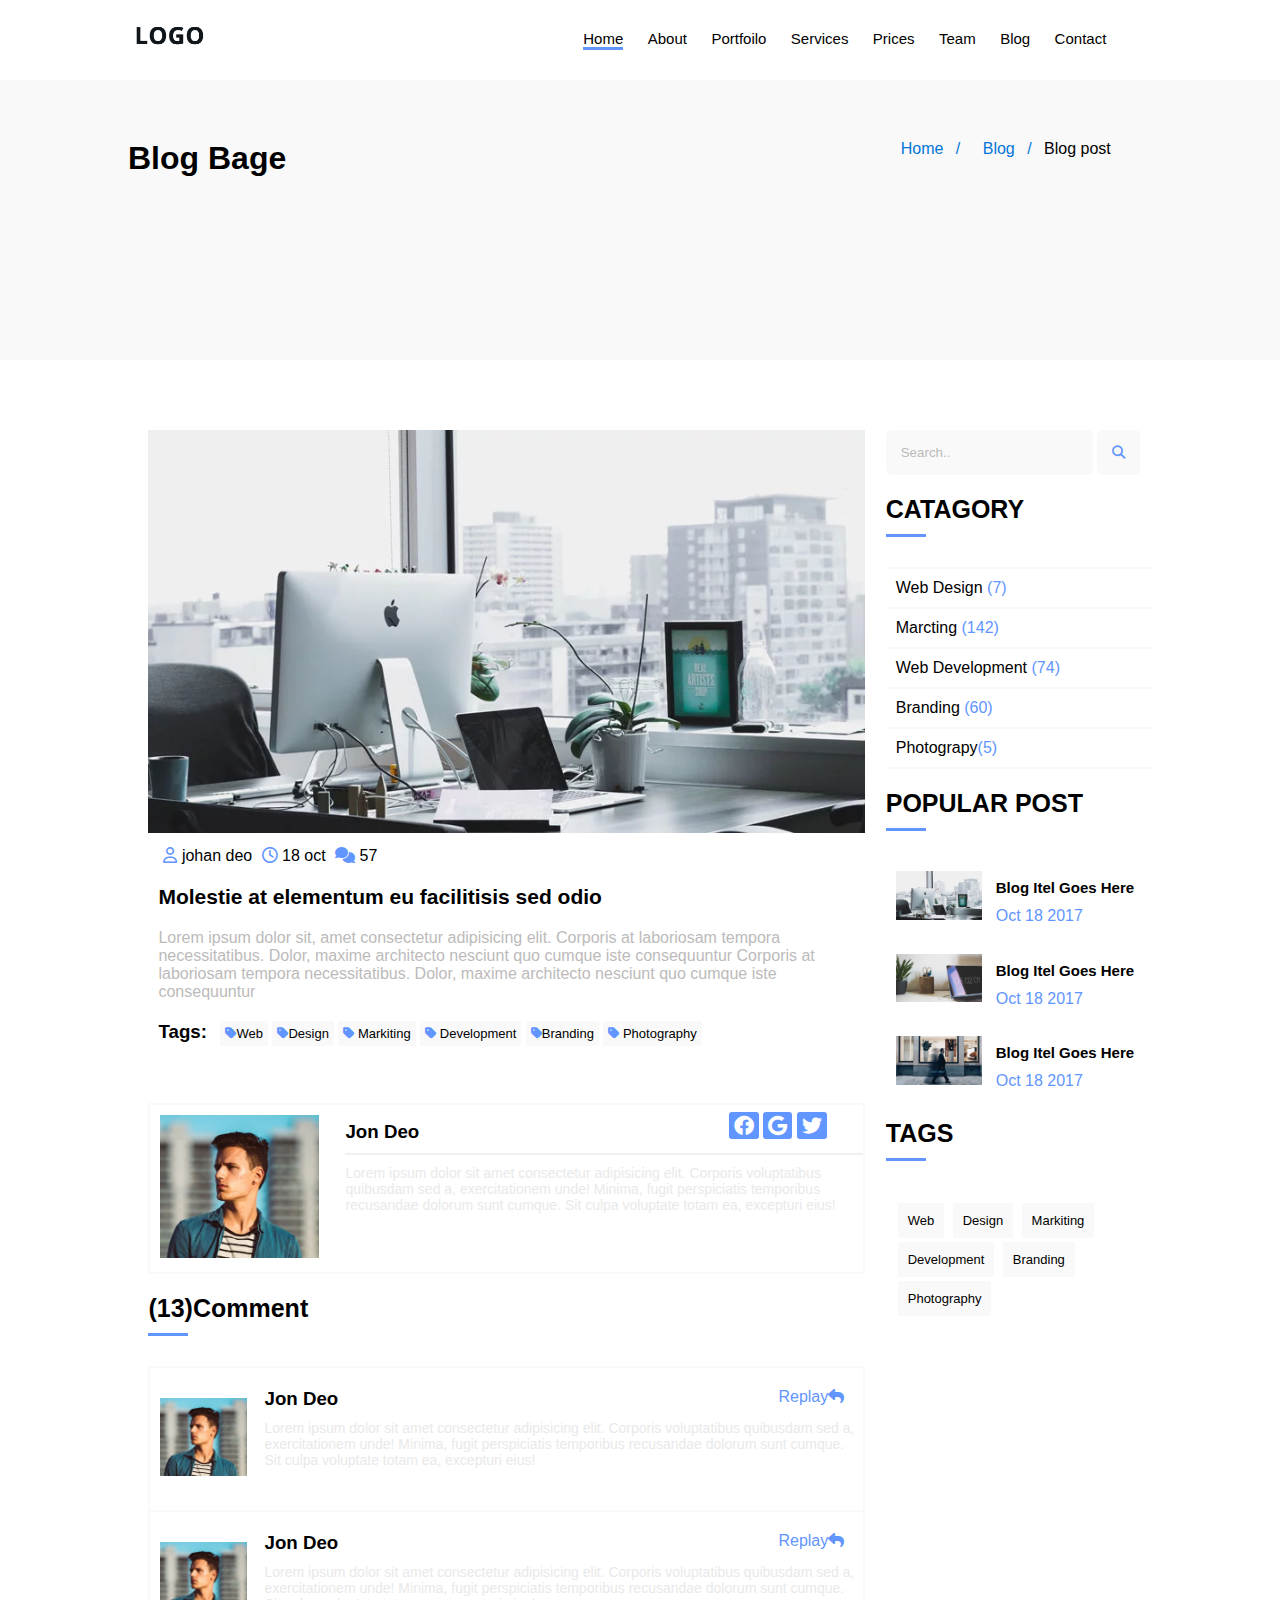
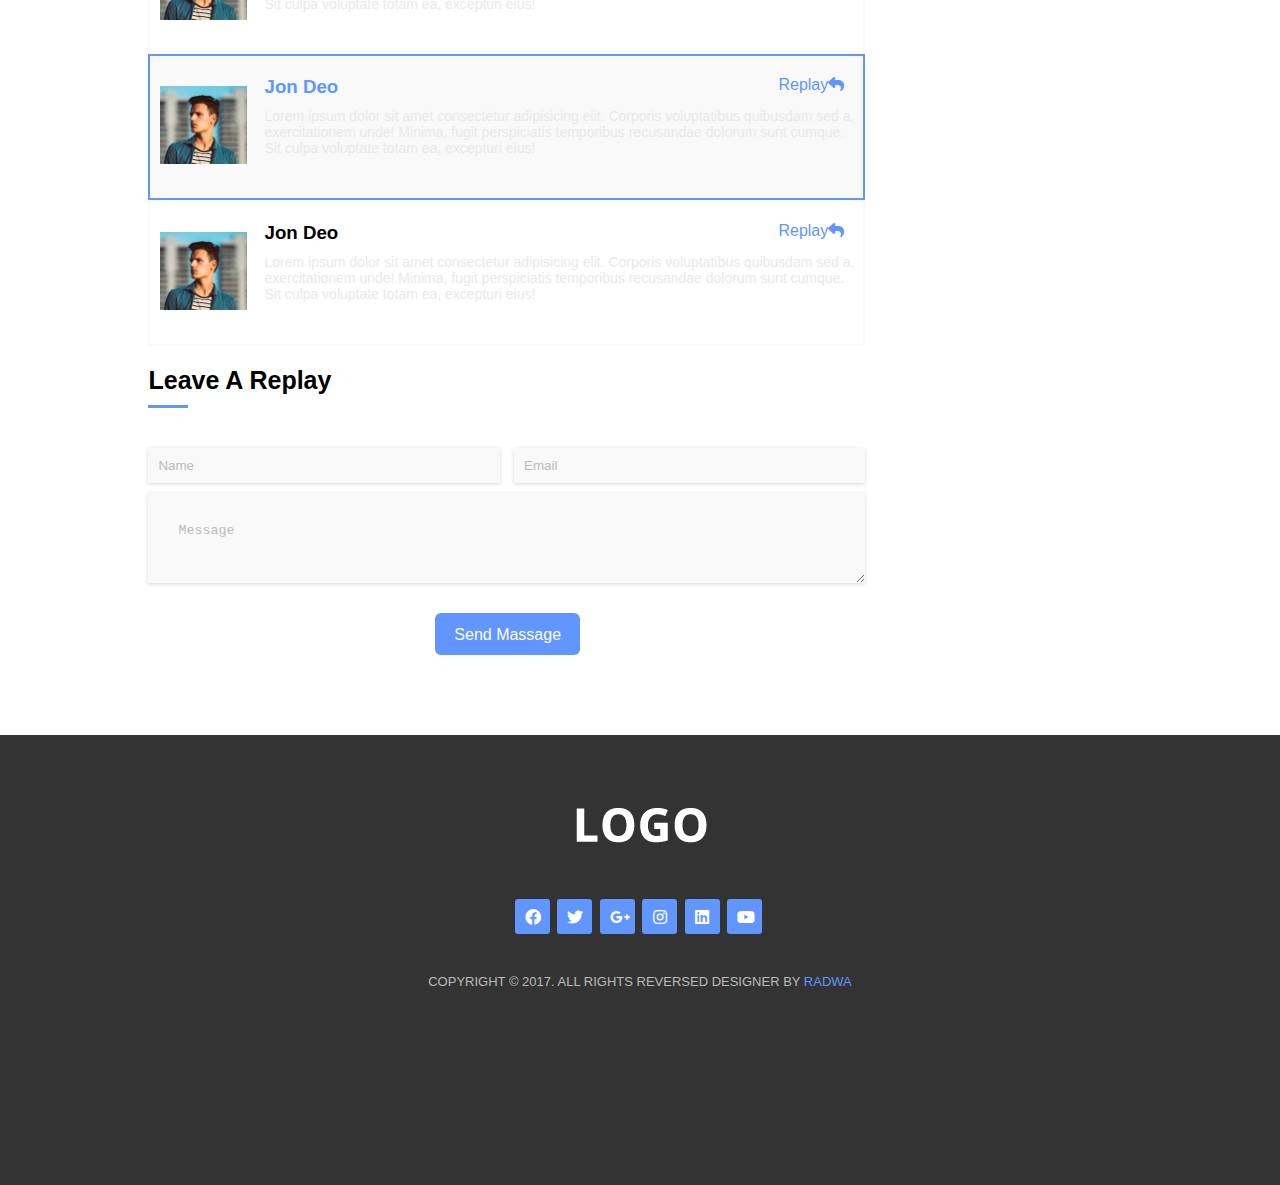
<file: index1.html>
<!DOCTYPE html>
<html lang="en">
<head>
    <meta charset="UTF-8">
    <meta http-equiv="X-UA-Compatible" content="IE=edge">
    <meta name="viewport" content="width=device-width, initial-scale=1.0">
    <title>Document</title>
    <link href="CSS/all.min.css" rel="stylesheet">
    <link href="CSS/style.css" rel="stylesheet">
    <link rel="preconnect" href="https://fonts.googleapis.com">
    <link rel="preconnect" href="https://fonts.gstatic.com" crossorigin>
    <link href="https://fonts.googleapis.com/css2?family=Monoton&family=Open+Sans&display=swap" rel="stylesheet">
</head>
<body>
     <!-- Start Header -->
     <div class="header header-blog">
        <div class="container">
        <div class="logo"><img  src="images/logo.webp" ></div>
        <div class="nav nav-blog">
            <ul>
                <li ><a class="active" href="#">Home</a></li>
                <li><a href="#">About</a></li>
                <li><a href="#">Portfoilo</a></li>
                <li><a href="#">Services</a></li>
                <li><a href="#">Prices</a></li>
                <li><a href="#">Team</a></li>
                <li class="drowdowen">
                    <a href="index.html">Blog</a>
                    <ul class="drop_mneu">
                        <li><a href="#">Blog post</a></li>
                    </ul>
                </li>
                <li><a href="#">Contact</a></li>
            </ul>
         </div>
         <div class="clear"></div>
    </div>
     </div>
<!-- End Header -->
<!-- Start BreadCrumb -->
<div class="breadcrumb ptb-y">
    <div class="container">
        <div class="breadcrumb-titel">
            <h1>blog bage</h1>
        </div>
        <div class="breadcrumb-list">
            <ul >
           
                <li><a href="#">Home</a></li>
                <li><a href="#">Blog</a></li>
                <li>Blog post</li>
              </ul>
        </div>
        <div class="clear"></div>
    
    </div>
</div>
  <!-- End BreadCrumb  -->
  <!-- Start BlogPost -->
<div class="blogpost ">
    <div class="container">
        <div class="blogpost-item mlr">
           <div class="blogpost-item-image">
             <img src="images/blog/blog1.webp">
           </div>
           <div class="blog-item-list">
            <ul>
                <li><i class="fa-regular fa-user"></i> johan deo</li>
                <li><i class="fa-regular fa-clock"></i> 18 oct</li>
                <li><i class="fa-solid fa-comments"></i> 57</li>
            </ul>
        </div>
        <h2 class="blog-item-titel">Molestie at elementum eu facilitisis sed odio</h2>
        <p class="blog-item-desc">Lorem ipsum dolor sit, amet consectetur adipisicing elit. 
                Corporis at laboriosam tempora necessitatibus. Dolor, maxime architecto 
                nesciunt quo cumque iste consequuntur Corporis at laboriosam tempora necessitatibus. Dolor, maxime architecto 
                nesciunt quo cumque iste consequuntur 
        </p>
        <div class="blogpost-item-tags">
            <h3>tags:</h3>
            <div class="blog-item-list  tags">
            <ul >
                <li><i class="fa-solid fa-tag"></i>web</li>
                <li><i class="fa-solid fa-tag"></i>design</li>
                <li><i class="fa-solid fa-tag"></i> markiting</li>
                <li><i class="fa-solid fa-tag"></i> development</li>
                <li><i class="fa-solid fa-tag"></i>branding</li>
                <li><i class="fa-solid fa-tag"></i> photography</li>
            </ul>
            </div>
        </div>
        <div class="blogpost-item-poster">
             <div class="blogpost-item-poster-image">
                <img src="images/team/team1.webp">
             </div>
             <div class="blogpost-item-poster-info">
               <h3>jon deo</h3>
               <div class="blogpost-item-poster-social">
                <a href="#"><i class="fa-brands fa-facebook fa-lg"></i></a>
                 <a href="#"><i class="fa-brands fa-google fa-lg"></i></a>
                 <a href="#"><i class="fa-brands fa-twitter fa-lg"></i></a>
               </div>
               <div class="blogpost-item-poster-line"></div>
               <p >Lorem ipsum dolor sit amet consectetur adipisicing 
                elit. Corporis voluptatibus quibusdam sed a, exercitationem unde! Minima,
                 fugit perspiciatis temporibus recusandae dolorum 
                sunt cumque. Sit culpa voluptate totam ea, excepturi eius!</p>
             </div>
        </div>
        <h3 class="blogpost-header">(13)comment</h3>
        <span class="blogpost-header-line"></span>
        <div class="blogpost-item-comment-poster">
            <div class="blogpost-item-poster-image">
                <img src="images/team/team1.webp">
             </div>
             <div class="blogpost-item-poster-info">
               <h3>jon deo</h3>
               <div class="blogpost-item-poster-comment-replay">
                <a href="#">replay<i class="fa-solid fa-reply"></i></a>
               </div>
               
               <p >Lorem ipsum dolor sit amet consectetur adipisicing 
                elit. Corporis voluptatibus quibusdam sed a, exercitationem unde! Minima,
                 fugit perspiciatis temporibus recusandae dolorum 
                sunt cumque. Sit culpa voluptate totam ea, excepturi eius!</p>
             </div>
            
        </div>
        <div class="blogpost-item-comment-poster">
            <div class="blogpost-item-poster-image">
                <img src="images/team/team1.webp">
             </div>
             <div class="blogpost-item-poster-info">
               <h3>jon deo</h3>
               <div class="blogpost-item-poster-comment-replay">
                <a href="#">replay<i class="fa-solid fa-reply"></i></a>
               </div>
               
               <p >Lorem ipsum dolor sit amet consectetur adipisicing 
                elit. Corporis voluptatibus quibusdam sed a, exercitationem unde! Minima,
                 fugit perspiciatis temporibus recusandae dolorum 
                sunt cumque. Sit culpa voluptate totam ea, excepturi eius!</p>
             </div>
             
        </div>
        <div class="blogpost-item-comment-poster active">
            <div class="blogpost-item-poster-image">
                <img src="images/team/team1.webp">
             </div>
             <div class="blogpost-item-poster-info">
               <h3>jon deo</h3>
               <div class="blogpost-item-poster-comment-replay">
                <a href="#">replay<i class="fa-solid fa-reply"></i></a>
               </div>
               
               <p >Lorem ipsum dolor sit amet consectetur adipisicing 
                elit. Corporis voluptatibus quibusdam sed a, exercitationem unde! Minima,
                 fugit perspiciatis temporibus recusandae dolorum 
                sunt cumque. Sit culpa voluptate totam ea, excepturi eius!</p>
             </div>
             <!-- <div class="blogpost-item-poster-comment-line"></div> -->
        </div>
        <div class="blogpost-item-comment-poster border">
            <div class="blogpost-item-poster-image">
                <img src="images/team/team1.webp">
             </div>
             <div class="blogpost-item-poster-info">
               <h3>jon deo</h3>
               <div class="blogpost-item-poster-comment-replay">
                <a href="#">replay<i class="fa-solid fa-reply"></i></a>
               </div>
               
               <p >Lorem ipsum dolor sit amet consectetur adipisicing 
                elit. Corporis voluptatibus quibusdam sed a, exercitationem unde! Minima,
                 fugit perspiciatis temporibus recusandae dolorum 
                sunt cumque. Sit culpa voluptate totam ea, excepturi eius!</p>
             </div>
             
        </div>
        <h3 class="blogpost-header">leave a replay</h3>
        <span class="blogpost-header-line"></span>
        <div class="contact-form">
            <form  method="post">
                    <input type="text" id="name" name="user_name" placeholder="Name" />         
                    <input type="email" id="mail" name="user_email" placeholder="Email"/>
                    <textarea id="msg" name="user_message" placeholder="Message"></textarea>
                    <button class="btn btn-send hover_opicity "> send massage</button>
              </form>
        </div>
        </div>
        <div class="blogpost-search">
                <div class="search-container">
                  <form >
                    <input type="text" placeholder="Search.." name="search" class="search">
                    <button type="submit" class="btn-search"><i class="fa fa-search" class="btn-search"></i></button>
                  </form>
                 </div>
                 <h3 class="blogpost-header"style="text-transform: uppercase;">catagory</h3>
                 <span class="blogpost-header-line"></span>  
                 <div class="blogpost-search-catagory">
                    <ul>
                        <li>web design <span class="num">(7)</span></li>
                        <li>marcting <span class="num">(142)</span></li>
                        <li>web development <span class="num">(74)</span></li>
                        <li>branding <span class="num">(60)</span></li>
                        <li class="border-bom ">photograpy<span class="num">(5)</span></li>
                    </ul>
                 </div>  
                 <h3 class="blogpost-header" style="text-transform: uppercase;">popular post</h3>
                 <span class="blogpost-header-line"></span>
                 <div class="blogpost-search-poster-image">
                 <div class="blogpost-item-poster-image">
                    <img src="images/blog/blog1.webp">
                 </div>
                 <div class="blogpost-item-poster-info">
                   <h3>blog itel goes here</h3>
                   
                   <span>oct 18 2017</span>
                 </div>
                 </div>
                 <div class="blogpost-search-poster-image">
                    <div class="blogpost-item-poster-image">
                       <img src="images/blog/blog2.webp">
                    </div>
                    <div class="blogpost-item-poster-info">
                      <h3>blog itel goes here</h3>
                      
                      <span>oct 18 2017</span>
                    </div>
                 </div>
                 <div class="blogpost-search-poster-image">
                    <div class="blogpost-item-poster-image">
                       <img src="images/blog/blog3.webp">
                    </div>
                    <div class="blogpost-item-poster-info">
                      <h3>blog itel goes here</h3>
                      
                      <span>oct 18 2017</span>
                    </div>
                </div>
                <h3 class="blogpost-header" style="text-transform: uppercase;">tags</h3>
                 <span class="blogpost-header-line"></span>
                 
                    <div class="blog-item-list  tags">
                    <ul >
                        <li>web</li>
                        <li>design</li>
                        <li> markiting</li>
                        <li> development</li>
                        <li>branding</li>
                        <li> photography</li>
                    </ul>
                    </div>
                
        </div>
       
        <div class="clear"></div>
    
    </div>
    <div class="footer">
        <div class="footer-item"> 
         <div class="footer-image">
            <img src="images/logo-alt.webp"> 
         </div>
         <div class="footer-icon">
            <i class="fa-brands fa-facebook"></i>
            <i class="fa-brands fa-twitter"></i>
            <i class="fa-brands fa-google-plus-g"></i>
            <i class="fa-brands fa-instagram"></i>
            <i class="fa-brands fa-linkedin"></i>
            <i class="fa-brands fa-youtube"></i>
        </div>
      <p>copyright &copy; 2017. all rights reversed designer by <span>radwa</span></p>
    
        </div>
</div>
</div>
  <!-- End BlogPost  -->
</body>
</html>
</file>
<file: CSS/style.css>
/* General Header Section */
/* *{
    border: 2px solid red;
} */
:root{
    --mine-color:#6195ff;  
    --scend-color :#333; 
    --mine-color-font:#bcbaba; 
    --scend-color-font:#ffffff; 
}
.section-header h1{
 font-size: 35px;
 text-align: center;
 margin-bottom: 10px;
 text-transform: capitalize;
}
.section-header .line{
    width: 50px;
    height: 5px;
    display: block;
    margin: 0px auto 70px  auto ;
    background-color:var(--mine-color);
}
.blogpost-header{
    font-size: 25px;
    text-align: left;
    margin: 20px 0px 10px 0px;
    text-transform: capitalize;
   }
.blogpost-header-line{
       width: 40px;
       height: 3px;
       display: block;
       margin: 0px 0px 30px 0px; 
       background-color:var(--mine-color);
}
.ptb-y{
 padding: 120px 0px;
}
.ltr-effect{
    position: relative;
}
.ltr-effect::after{
    content: "";
    position: absolute;
    width: 0%;
    height: 100%;
    top: 0px;
    left: 0px;
    background-color: var( --scend-color);
    z-index: -1;
    transition: width 0.5s;
}
.ltb-effect{
    position: relative;
}
.ltb-effect::after{
    content: "";
    position: absolute;
    width: 100%;
    height: 0%;
    top: 0px;
    left: 0px;
    background-color: var( --scend-color);
    z-index: -1;
    transition: height 0.5s;
}
.mlr{
    margin: 0px 2%;
}
.ml{
    margin-left: 10%;
}
.mtb{
    margin: 20px 0px;
}
*{
    margin: 0;
    padding: 0;
    box-sizing: border-box;
}
body{
    font-family: Verdana, Geneva, Tahoma, sans-serif;
}
.header{
    position: fixed;
    top: 0px;
    width: 100%;
    z-index: 2;
}
.container{
    width: 80%;
    margin: auto;
}
.clear{
    clear: both;
}
.logo{
    width: 40%;
    float: left;
}
.logo img{
   width: 20%;
   margin-top: 15px;
}
.nav{
    width: 60%;
    float: left;
    text-align: center;
}
.nav>ul>li{
    list-style-type: none;
    display: inline-block;
    
}
.nav>ul>li>a{
   text-decoration: none;
   color: var(--scend-color-font);
   padding: 30px 10px;
   display: block;
   font-size: 15px;
}

.nav>ul>li>a::after{
    content: "";
    width: 0%;
    display: block;
    height: 3px;
    background-color: var( --mine-color);
    transition: width 2s;
}
.nav>ul>li>a:hover::after{
    width: 100%;
}
.nav>ul>li>a.active::after{
    content: "";
    width: 100%;
    display: block;
    height: 3px;
    background-color: var( --mine-color);
}
.drowdowen{
    position: relative;
}
.drop_mneu{
    position: absolute;
    top: 80%;
    left: -50%;
    width: 100px;
    height: 30px;
    list-style-type: none;
    background-color: var( --mine-color);
    opacity: 0;
    visibility: hidden;
    transition: opacity 2s , visibility 2s ;
}
.drop_mneu a{
    text-decoration: none;
    color:var(--scend-color-font);
    padding: 5px 10px;
    display: block;
    font-size: 15px;
}
.drowdowen:hover .drop_mneu{
    opacity: 1;
    visibility:visible;
}
/* Start Home Section */
.home{
    height: 100vh;
    background-image: url('../images/background/background1.webp');
    background-size: cover;
    background-position: center;
    position: relative;
}
.overlap{
  position: absolute;
  top: 0px;
  background-color: rgba(0, 0, 0, 0.608);
  height: 100vh;
  width: 100%;
}
.home_contant{
    
    position: absolute;
    top: 50%;
    left: 50%;
    transform: translate(-50% ,-50%);
   text-align: center;

}
.title{
    font-size: 45px;
    font-family: 'Open Sans', sans-serif;
    text-transform: uppercase;
    color: var(--scend-color-font);
    font-weight: 900;
}
.sup_title{
    margin: 10px 0px;
    font-size: 16px;
    color: var(--scend-color-font);
    
}
.btn{
    width: 131px;
    height: 42px;
    padding: 13px;
    margin: 10px 3px;
    border: none;
    border-radius: 6px;
    font-size: 16px;
    cursor: pointer;
    transition: opacity 0.5s;
}
.hover_opicity:hover{
   opacity: 0.8;
}
.btn-start{
    color: rgb(0, 0, 0);
   background-color:var(--scend-color-font);
}
.btn-learn{
    color: var(--scend-color-font);
   background-color: var( --mine-color);

}
/* Start About Section */
.about-item{
width: 30%;
float: left;
border: 1px solid #ebebeb;
padding: 50px 20px;
text-align: center;

}
.about-item:hover.ltr-effect::after{
    width: 100%;
}
.about-item:hover .about-item-titel{
    color: var(--scend-color-font);
}
.about-item .icon{
    padding-top: 30px;
    color: var( --mine-color);
}
.about-item-titel{
    padding: 10px 0px;
    text-transform: capitalize;
    color: #000;
    transition: color 0.5s;
}
.about-item-decs{
    padding: 5px 0px 10px 0px;
    color:var( --mine-color-font);
    
}
.about-item-link{
    display: block;
    margin-bottom: 35px;
    text-decoration: none;
    color: var( --mine-color);
    text-transform: capitalize;
}
/* Portfoile Section */
.portfoile{
    background-color: #e9e9e9;
}
.portfoile-item{
    width: 32%;
    float: left;
    position: relative;
    padding: 15px;
    margin-bottom: 30px;
}
.portfoile-item img{
    width: 100%;
}
.portfoile-item:hover .layer-contant {
    opacity: 1;
    visibility:visible;
}
.portfoile-item .layer-contant{
 position: absolute;
 top: 0px;
 left: 0px;
 background-color: rgba(51, 51, 51, 0.658);
 width: 100%;
 height: 100%;
 opacity: 0;
 visibility: hidden;
 transition: opacity 1s,visibility 1s;
}
.layer-contant .layer-info{
    position: absolute;
    top: 50%;
    left: 50%;
    transform: translate(-50%,-50%); 
    text-align: center;
    width:80%;
}
.layer-contant .layer-info-titel{
    display: block;
    padding: 10px;
    text-transform: uppercase;
    color: var( --mine-color);
    position: relative;
    top: 10px;
    transition: top 1s;
}
.layer-contant .layer-info-desc{
    color: var(--scend-color-font);
    padding-bottom: 20px;
    position: relative;
   top: 10px;
   transition: top 1s;
}
.layer-contant .layer-info-icon{
    padding: 20px;
    width: 60px;
    background-color: var( --mine-color) ;
    color: var(--scend-color-font);
   position: relative;
   top: 10px;
   transition: top 1s;
}
.portfoile-item:hover .layer-info-titel,
.portfoile-item:hover .layer-info-desc,
.portfoile-item:hover .layer-info-icon{
    top: 0;
}

/* Services Section */
.services-item{
    width: 32%;
    float: left;
    border: 1px solid #ebebeb;
    position: relative;
    padding: 25px 20px 40px 70px;
    margin-bottom: 20px;
}
.services-item .icon{
    position: absolute;
    top: 35px;
    left: 20px;
    color:var( --mine-color) ;
}
.services-item-titel{
    padding: 10px 0px;
    text-transform: capitalize;
    color: #000;
    font-size: 23px;
    transition: color 0.5s;
}
.services-item-desc{
    padding: 5px 0px 10px 0px;
    color: var( --mine-color-font);
}
.services-item:hover.ltr-effect::after{
    width: 100%;
}
.services-item:hover .services-item-titel{
    color:var(--scend-color-font);
}
/* Offer Section */
.offer{
background-color: #f9f9f9;
}
.offer-item{
    width: 50%;
    float: left;
}
.offer-item .section-header h1{
    text-align: left;
}
.offer-item .line{
  margin: 0px 0px 50px 0px; 
}
.offer-item-desc{
    color: var( --mine-color-font);
    padding-bottom: 20px;
}
.offer-item-list {
    list-style-type: none;
}
.offer-item-list li{
    margin-bottom: 10px;
    color:var( --mine-color-font);
}
.offer-item-list li i{
    width: 25px;
    height: 25px;
    color: var( --mine-color);
   border: 1px solid var( --mine-color);
   border-radius: 50%;
   padding: 4px;
   margin-right: 5px;
}

.offer-item-image img{
    width: 100%;
   
}
.offer-item-bolits{
 text-align: center;
 list-style: none;
}
.offer-item-bolits li{
    width: 10px;
    height: 10px;
    background-color:var( --mine-color-font);
    margin-left: 5px;
    border-radius: 50%;
    display: inline-block;
    transition:background-color 2s ;
}
.offer-item-bolits li.active{
    background-color: var( --mine-color);
}
.offer-item-bolits li:hover{
    background-color: var( --mine-color);
}
/* Number Section  */
.number{
    height: 50vh;
    background-image: url('../images/background/background2.webp');
    background-size: cover;
    background-attachment: fixed;
    background-position: center;
    position: relative;
    margin-bottom: 20px;
}
.number .overlap{
    position: absolute;
    top: 0px;
    background-color: rgba(0, 0, 0, 0.608);
    height: 100%;
    width: 100%;
  }
  .number-item{
    width: 25%;
    float: left;
    color:var(--scend-color-font);
    text-align: center;
    margin-top: 50px;
  }
  .number-item .icon{
    color:var( --mine-color) ;
    margin-top: 40px;
  }
 .number-item-title{
    padding: 20px 0px;
    font-size: 25px;
 }
 .number-item-sup_title{
    text-transform: capitalize;
    font-size: 15px;
 }
 /* Price Section */
 .price-item{
    width: 32%;
    float: left;
    border: 2px solid #e9e9e9;
    text-align: center;
 }
 .price-item:hover.ltb-effect::after{
    height: 100%;
 }
 .price-item:hover .price-item-month{
   color:var(--scend-color-font);
 }
 .price-item:hover .price-item-title{
    color: var( --mine-color);
  }
.price-item-title{
    color: var( --mine-color-font);
    text-transform:uppercase ;
    padding: 30px 0px 20px 0px;
    display: block;
    transition: color 0.5s;
}
.price-item-month{
    width: 120px;
    height: 120px;
    border: 2px solid var( --mine-color);
    border-radius: 50%;
    margin: auto;
    padding: 25px;
    transition: color 0.5s;
}
.price-item-month span{
    text-transform:uppercase ;
}
.price-item-list{
    list-style-type: none;
    margin-top:20px ;
}
.price-item-list li{
    color: var( --mine-color-font);
    text-transform: capitalize;
    margin-bottom: 10px;
    font-size: 15px;
}
.price-item-purchase{
    border: none;
    margin: 40px 0px;
    text-transform:capitalize ;
    background-color: #ffffff00;
    color: var( --mine-color);
    border: 1px solid var( --mine-color);
    border-radius: 5px;
    padding: 15px 25px;
}
/* Testminal Section */
.testminal{
    height: 70vh;
    background-image: url('../images/background/background3.webp');
    background-size: cover;
    background-attachment: fixed;
    background-position: center;
    position: relative;
    margin-bottom: 20px; 
}
.testminal .overlap{
    position: absolute;
    top: 0px;
    background-color: rgba(0, 0, 0, 0.608);
    height: 100%;
    width: 100%;
}
.testminal-item{
width: 45%;
float: left;
margin-top: 50px;
position: relative;
padding: 30px 20px 70px 10px;
}
.testminal-item-contant{
    padding: 20px 30px 20px 90px;
    margin-top: 50px;
}
.testminal-item-contant-image{
    border-radius: 50%;
    position: absolute;
    top: 85px;
    left: 20px;
   
}
.testminal-item-contant-titel{
    color:var(--scend-color-font);
    padding-left: 10px;
    text-transform: capitalize;
    padding-bottom: 5px;
}
.testminal-item-contant-jop{
    color: var( --mine-color);
    padding-left: 10px;
    text-transform: uppercase;
    font-size: 14px;
}
.testminal-item-desc{
    color: var(--scend-color-font);
    padding-top: 15px;
    font-size: 17px;
}
/* Team Section */
.team-item{
    width: 32%;
    float: left;
    background-color: #e9e9e9;
    padding: 25px 10px;
}
.team-item-image{
    width: 90%;
    margin: auto;
    position: relative;
}
.team-item-image .team-item-overlapy{
    position: absolute;
    top: 0;
    left: 0;
    width: 100%;
    height: 100%;
    background-color: rgba(0, 0, 0, 0.463);
    opacity: 0;
    visibility: hidden; 
    transition: opacity 0.5s, visibility 0.5s;
}
.team-item:hover .team-item-overlapy{
    opacity: 1;
    visibility: visible; 
}
.team-item.ltb-effect{
    z-index: 1;
}
.team-item-overlapy a{
    width: 40px;
    height: 40px;
    background-color: var( --mine-color);
    display: block;
    color: var(--scend-color-font);
    margin-left: auto;
    padding: 11px;
}

.team-item-image img{
    width: 100%;
}
.team-item-info{
    text-align: center;
    padding: 10px 0px 40px 0px;
}
.team-item-info-titel{
    color: var( --scend-color);
    padding-left: 10px;
    text-transform: capitalize;
    padding-bottom: 5px;
    transition: color 0.5s;
}
.team-item-info-jop{
    color: #999;
    padding-left: 10px;
    text-transform: uppercase;
    font-size: 14px;
    transition: color 0.5s;
}
.team-item:hover.ltb-effect::after{
    height:  100%;
}
.team-item:hover .team-item-info-titel{
    color: var(--scend-color-font);
}
.team-item:hover .team-item-info-jop{
    color: var( --mine-color);
}
/* Blog Section.. */
.blog{
    background-color: #f9f9f9;
}
.blog-item{
    width: 32%;
    float: left;
    background-color: var(--scend-color-font);
}
.blog-item-image img{
    width: 100%;
}
.blog-item-list ul{
    list-style:none ;
    padding: 10px;
}
.blog-item-list ul li{
    display:inline-block ;
    padding-left: 5px;
}
.blog-item-list ul li i{
    color: var( --mine-color);
}
.blog-item-titel{
    text-transform:unset;
    font-size: 21px;
    padding: 10px 17px 20px 10px;
}
.blog-item-desc{
    color:var( --mine-color-font);
    padding: 0px 8px 20px 10px;
}
.blog-item-link{
    display: block;
    margin-bottom: 35px;
    text-decoration: none;
    color: var( --mine-color);
    text-transform: capitalize;
    padding: 0px 8px 10px 10px;
}
/* Contact Section */
.contact-item{
    width: 32%;
    float: left;
    text-align: center;
}
.contact-item .icon{
    color:var( --mine-color) ;
    margin-top: 40px;
  }
 .contact-item-title{
    padding: 20px 0px;
    font-size: 25px;
    text-transform: capitalize;
 }
 .contact-item-sup_title{
    font-size: 13px;
    color: var( --mine-color-font);
 }
 .contact-form form{
    width: 50%;
    /* background-color: #e9e9e9; */
    display: block;
    margin: 40px  auto 70px  auto ;
    position: relative;
 }
 .contact-form form #mail{
    position: absolute;
    top: -10px;
    left: 51%;
 }
 .contact-form form>input,textarea{
    width: 100%;
    background-color: #f9f9f9;
    display: block;
    border: none;
    padding: 10px;
    margin-top: 10px;
    box-shadow: rgba(0, 0, 0, 0.16) 0px 1px 4px;
    border: none;
    outline: none;
 }
 .contact-form form textarea{
    padding: 30px;
 }
 ::placeholder{
    color: var( --mine-color-font);
 }
 .contact-form form #name,#mail{
    width: 49%;
 }
 .contact-form form>input:active{
    border: 1px solid var( --mine-color);
 }
 .contact-form form>textarea:active{
    border: 1px solid var( --mine-color);
 }
 .contact-form form .btn{
    width: 145px;
    text-transform: capitalize;
    color: var(--scend-color-font);
    background-color: var( --mine-color);
    margin-top: 30px;
    /* margin-left: auto; */
    margin-left: 40%;
 }
 /* Footer Section */
 .footer{
    background-color: var( --scend-color);
    width: 100% ;
    height: 50vh;
 }
 .footer-item{
    width: 50%;
    text-align: center;
    /* background-color: #999; */
    display: block;
    margin: auto ;
 }
 .footer-image img{
   padding: 50px 0px 30px 0px;
 }
 .footer-icon i{
    width: 35px;
    height: 35px;
    background-color: var( --mine-color);
    color: var(--scend-color-font);
    padding: 10px;
    border-radius: 3px;
    margin: 0px 3px 20px 0px;
 }
 .footer-item p{
    text-transform: uppercase;
    color:var( --mine-color-font);
    font-size: 13px;
    padding-top: 20px;
 }
 .footer-item p span{
    color: var( --mine-color);
 }


 /* .................Blog post................. */
 .header-blog{
    background-color: #ffffff;
 }
 .nav.nav-blog>ul>li>a{
    color:black;
 }

 /* BreadCrumb  */
 .blogpost{
 margin-top: 70px;
 }
 .breadcrumb {
    height: 40vh;
    background-color: #f9f9f9;
    color: black;
  }
   .breadcrumb-titel{
    float: left;
    width: 50%;
    text-align: start;
    text-transform: capitalize;
    padding-top: 20px;
  } 
  .breadcrumb-list{
    margin-left: 30px;
    float: left;
    text-align: end;
    width: 45%;
    padding-top: 20px;
    padding-right: 20px;
  }
  .breadcrumb-list ul li {
   display: inline;
   
  }
  .breadcrumb-list ul li a {
    text-decoration: none;
    color: #0275d8;
    margin-left: 10px;
   }
   .breadcrumb-list ul li+li:before {
    padding: 8px;
    color: #0275d8;
    content: "/\00a0";
  }
  /* BlogPost */
.blogpost-item{
    
    width: 70%;
    float: left;
}
.blogpost-item .blogpost-item-image img{
    width: 100%;
}
.blogpost-item-tags h3{
text-transform: capitalize;
/* padding-left: 5px; */
}
.blogpost-item-tags{
    position: relative;
   padding-left: 10px;
   margin-bottom: 60px;
}
.blogpost-item-tags .tags{
    position: absolute;
    top: -10px;
    left: 62px;
    display: inline; 
}
.blogpost-item-tags .tags li{
    text-transform: capitalize;
    font-size: 13px;
    padding: 5px;
    background-color: #f9f9f9;
}
.blogpost-item-poster{
    border: #f9f9f9 2px solid;
    margin-bottom: 10px;
    position: relative;
}
.blogpost-item-poster-image{
    width: 25%;
}
.blogpost-item-poster-image img{
    width: 100%;
    padding: 10px;
}

.blogpost-item-poster .blogpost-item-poster-info{
    position: absolute;
    top: 16px;
    left: 195px;
}
.blogpost-item-poster-info h3{
  text-transform: capitalize;
  width: 25%;
  display: inline;
}
.blogpost-item-poster-social{
   
    margin-left: auto;
    width: 25%;
    padding: 5px;
    position: absolute;
    top: -9px;
    right: 10px;
    
}
.blogpost-item-poster-line{
    width: 100%;
    height: 2px;
    background-color: #f0f0f0;
    margin-top: 10px;
}
.blogpost-item-poster-social a {
    background-color: #6195ff;
    width: 40px;
    height: 40px;
   padding: 5px;
   color: #ffffff;
   border-radius: 3px;
}
.blogpost-item-poster-info p{
    font-size: 14px;
    color: #e9e9e9;
    padding-top: 10px;
}
.blogpost-item.blogpost-item-heder {
    margin:20px 0px ;
    padding-bottom: 30px;
}
.offer-item h1{
   
    font-size: 23px;
    
}
.blogpost-item .offer-item{
    margin: 20px 0px;
    background-color: #e9e9e9;
}

.blogpost-item-comment-poster{
    width: 100%;
    border-top: #f9f9f9 2px solid ;
    border-right: #f9f9f9 2px solid ;
    border-left: #f9f9f9 2px solid ;
    padding: 20px 0px;
    transition:   background-color 2s;
    transition:    border 2s;
} 
.border{
    border: #f9f9f9 2px solid ;
}
.blogpost-item-comment-poster .blogpost-item-poster-image{
    width: 15%;
}
.blogpost-item-comment-poster .blogpost-item-poster-image img{
    width: 100%;
}
.blogpost-item-comment-poster{
    position: relative;
    
}
.blogpost-item-comment-poster .blogpost-item-poster-info{
    position: absolute;
    top: 20px;
    left: 16%;
  
}
.blogpost-item-poster-comment-replay{
    position: absolute;
    top: 0px;
    left: 85%;  
}
.blogpost-item-poster-comment-replay a{
    width: 40px;
    height: 40px;
   padding: 5px;
   color: #6195ff;
   border-radius: 3px;
   text-decoration: none;
   text-transform: capitalize;
}
.blogpost-item-poster-comment-line{
    width: 100%;
    height: 2px;
    background-color: #f0f0f0;
    margin-top: 10px;
}
.blogpost-item-comment-poster.active {
    background-color: #f9f9f9;
    border: #6195ff 2px solid;
}
.blogpost-item-comment-poster.active .blogpost-item-poster-info h3{
    color: #6195ff ;
}
.blogpost-item .contact-form form{
    width: 100%;
}
.blogpost-search{
    width: 26%;
    float: left;
    text-align: start;
}
/* .search-container form{
    background-color: #bcbaba;
    margin-top: 10px;
} */
.search-container .search{
    background-color:#f9f9f9 ;
    border: #f9f9f9;
    padding: 15px;
    border-radius: 5px;
}
.search-container .btn-search{
    background-color:#f9f9f9 ;
    border: #f9f9f9;
    padding: 15px 15px 15px 15px;
    border-radius: 5px;
    color: #6195ff;
}
.blogpost-search-catagory ul{
list-style-type: none;
position: relative;

}
.blogpost-search-catagory {
   
    position: relative;
    
    }
.blogpost-search-catagory ul li{
   
    padding: 10px;
    border-top: 2px solid #f9f9f9;
    text-transform: capitalize;
 }
 .blogpost-search-catagory .num{
   color: #6195ff;
   margin: auto;
   
  
 }
 .border-bom{
    border-bottom: 2px solid #f9f9f9;
 }
 .blogpost-search .blogpost-item-poster-image{
    width: 40%;
 }
 .blogpost-search .blogpost-item-poster-image img{
    width: 100%;
 }
 .blogpost-search-poster-image{
    position: relative;
 }
 .blogpost-item-poster-info{
    position: absolute;
    top: 18px;
    left: 110px;
 }
 .blogpost-search-poster-image{
    margin-bottom: 10px;
 }
 .blogpost-search-poster-image .blogpost-item-poster-info h3{
    font-size: 15px;
 }
 .blogpost-search-poster-image .blogpost-item-poster-info span{
    color: #6195ff;
    padding-top: 10px;
    text-transform: capitalize;
    display: block;
 }
 .blogpost-search .tags li{
    text-transform: capitalize;
    font-size: 13px;
    padding: 10px;
    margin: 2px;
    background-color: #f9f9f9;
 }
</file>
